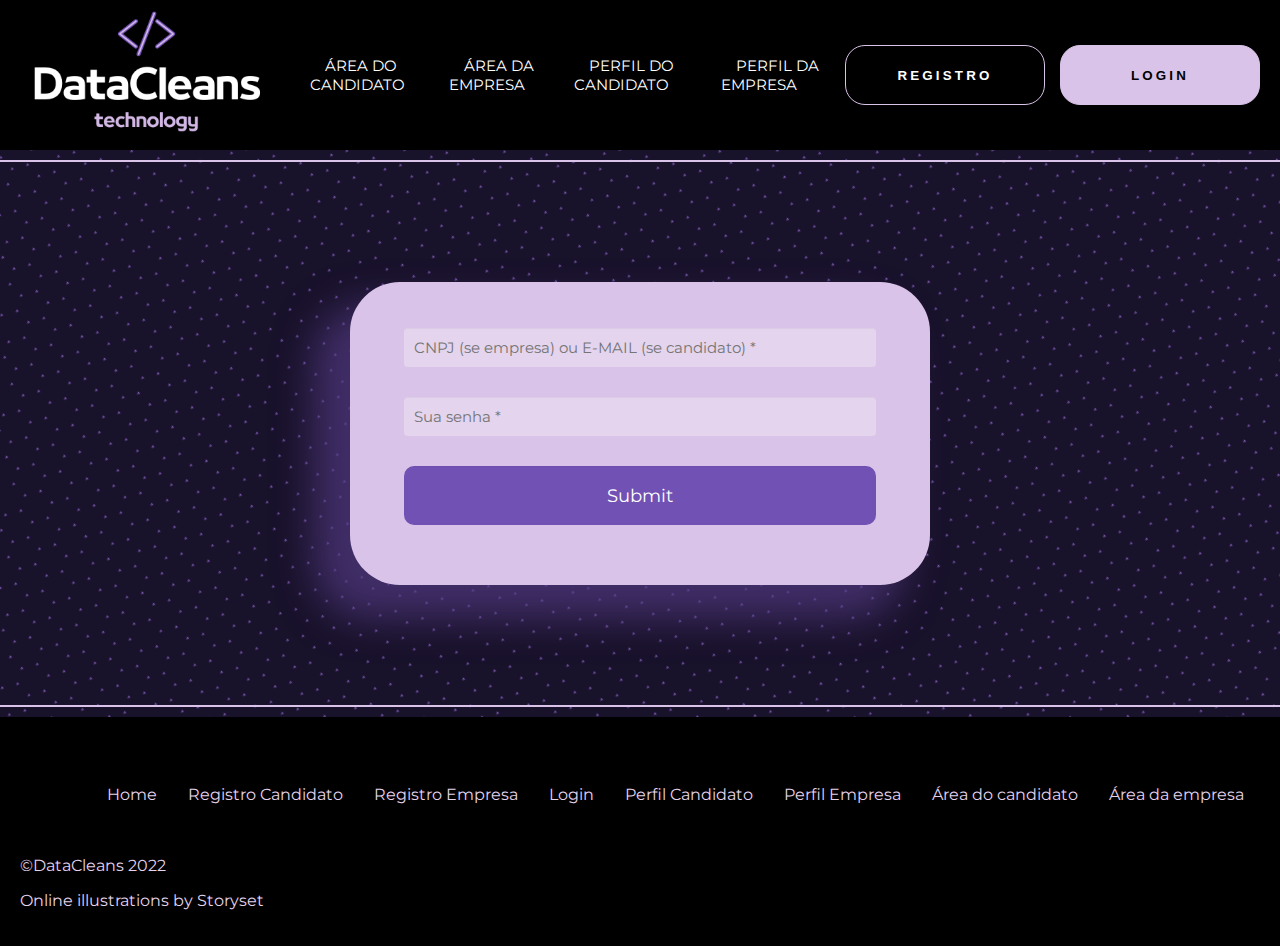
<file: login.html>
<!DOCTYPE html>
<html lang="pt-br">

<head>
    <meta charset="UTF-8">
    <meta http-equiv="X-UA-Compatible" content="IE=edge">
    <meta name="viewport" content="width=device-width, initial-scale=1.0">
    <link rel="stylesheet" href="./css/login.css">
    <link rel='stylesheet' type='text/css' href='./css/main.css'>
    <title>Login</title>
</head>

<body>
    <header>
        <div class="menu-content">
            <a href="index.html"> <img src="./img/datacleans2.png" alt="Logo DataCleans" class="logo"> </a>
            <nav class="menu">
                <ul class="list-itens">
                    <li> <a href="./areaCandidato.html">Área do candidato</a></li>
                    <li> <a href="./areaEmpresa.html">Área da empresa</a></li>
                    <li> <a href="./perfilCandidato.html">Perfil do candidato</a></li>
                    <li> <a href="./perfilEmpresa.html">Perfil da empresa</a></li>
                </ul>
            </nav>
            <div class="btns">
                <a href="./registroCandidato.html"><button class="btn-exp">REGISTRO</button></a>
                <a href="./login.html" id="active"><button class="btn-personal">LOGIN</button></a>
            </div>
        </div>
    </header>
    <hr>
    <section>
        <div class="conteiner">
            <form>
                <fieldset>
                    <input type="text" name="nome" placeholder="CNPJ (se empresa) ou E-MAIL (se candidato) *" required>
                    <input type="password" name="senha" placeholder="Sua senha *" required>
                    <input type="submit" />
            </form>
        </div>
    </section>
    <hr>
    <footer class="rodape">
        <ul class="redes">
            <li><a href="#"><i class="fa-brands fa-facebook-f"></i></a></li>
            <li><a href="#"><i class="fa-brands fa-instagram"></i></a></li>
            <li><a href="#"><i class="fa-brands fa-twitter"></i></li>
            <li><a href="#"><i class="fa-brands fa-linkedin-in"></i></li>
        </ul>
        <ol class="siteMap">
            <li><a href="./index.html">Home</a></li>
            <li><a href="./registro.html">Registro Candidato</a></li>
            <li><a href="./registroEmpresa.html">Registro Empresa</a></li>
            <li><a href="./login.html">Login</a></li>
            <li><a href="./perfilCandidato.html">Perfil Candidato</a></li>
            <li><a href="./perfilEmpresa.html">Perfil Empresa</a></li>
            <li><a href="./areaCandidato.html">Área do candidato</a></li>
            <li><a href="./areaEmpresa.html">Área da empresa</a></li>
        </ol>
        <div class="creditos">
            <a href="#">
                <p>©DataCleans 2022</p>
            </a>
            <a href="https://storyset.com/online">
                <p>Online illustrations by Storyset</p>
            </a>
        </div>
    </footer>
</body>

</html>
</file>
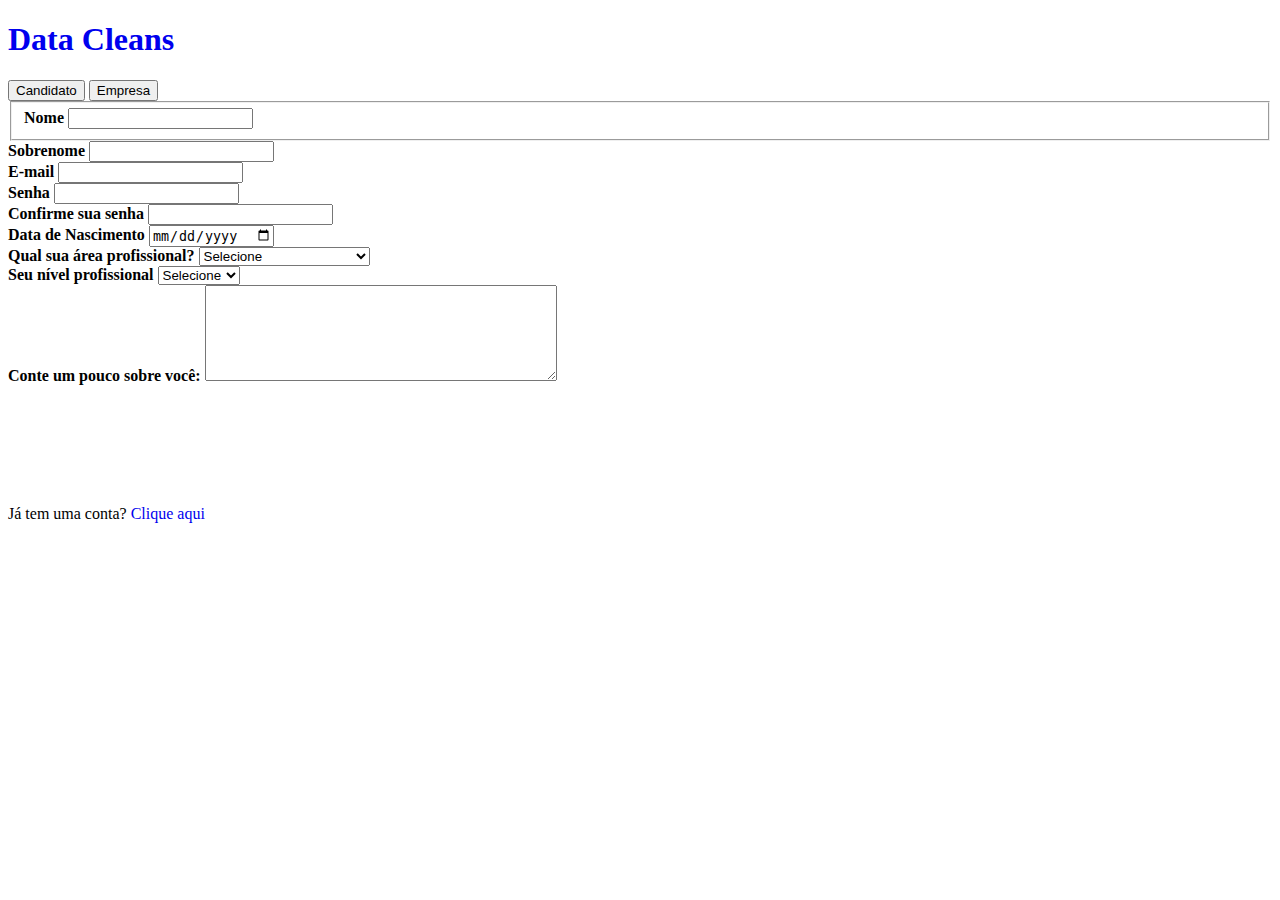
<file: registro.html>
<!DOCTYPE html>
<html lang="pt-br">

<head>
    <meta charset="UTF-8">
    <meta http-equiv="X-UA-Compatible" content="IE=edge">
    <meta name="viewport" content="width=device-width, initial-scale=1.0">
    <title>Cadastro do Candidato</title>
    <link rel="stylesheet" href="./css/registro.css">
</head>

<body>

    <header>
        <h1><a href="./index.html">Data Cleans</a></h1>
    </header>

    <section class="escolha">
        <a href="#"><button class="local">Candidato</button></a>
        <a href="./RegistroEmpresa.html"><button class="destino">Empresa</button></a>
    </section>

    <section>
        <form>
            <fieldset class="grupo">
                <div class="campo">
                    <label for="nome"><strong>Nome</strong></label>
                    <input type="text" name="nome" id="nome" required>
                </div>
            </fieldset>

            <div class="campo">
                <label for="nome"><strong>Sobrenome</strong></label>
                <input type="text" name="sobrenome" id="sobrenome" required>
            </div>

            <div class="campo">
                <label for="email"><strong>E-mail</strong></label>
                <input type="email" name="email" id="email" required>
            </div>

            <div class="campo">
                <label for="senha"><strong>Senha</strong></label>
                <input type="password" name="senha" id="senha" required>
            </div>

            <div class="campo">
                <label for="email"><strong>Confirme sua senha</strong></label>
                <input type="password" name="senha" id="senha" required>
            </div>

            <div class="campo">
                <label for="dataNascimento"><strong>Data de Nascimento</strong></label>
                <input type="date" name="dataNascimento" id="idDataNascimento" required>
            </div>

            <div class="campo">
                <label for="área"><strong>Qual sua área profissional?</strong></label>
                <select id="idÁrea">
                    <option selected disabled value="">Selecione</option>
                    <option>Engenharia</option>
                    <option>Administração</option>
                    <option>Programador Backend</option>
                    <option>Programador Frontend</option>
                    <option>Programador FullStack</option>
                    <option>Professor de matemática</option>
                </select>
            </div>

            <div class="campo">
                <label for="senioridade"><strong>Seu nível profissional</strong></label>
                <select id="senioridade">
                    <option selected disabled value="">Selecione</option>
                    <option>Aprendiz</option>
                    <option>Estagiário</option>
                    <option>Júnior</option>
                    <option>Sênior</option>
                    <option>Pleno</option>
                </select>
            </div>

            <div class="campo">
                <label><strong>Conte um pouco sobre você:</strong></label>
                <textarea rows="6" style="width: 26em" id="experiencia" name="experiencia"></textarea>
            </div>

            <button class="botao" type="submit">Concluído</button>
        </form>
    </section>

    <footer>
        <p>Já tem uma conta?<a href="login.html"> Clique aqui</a></p>
    </footer>
</body>

</html>
</file>
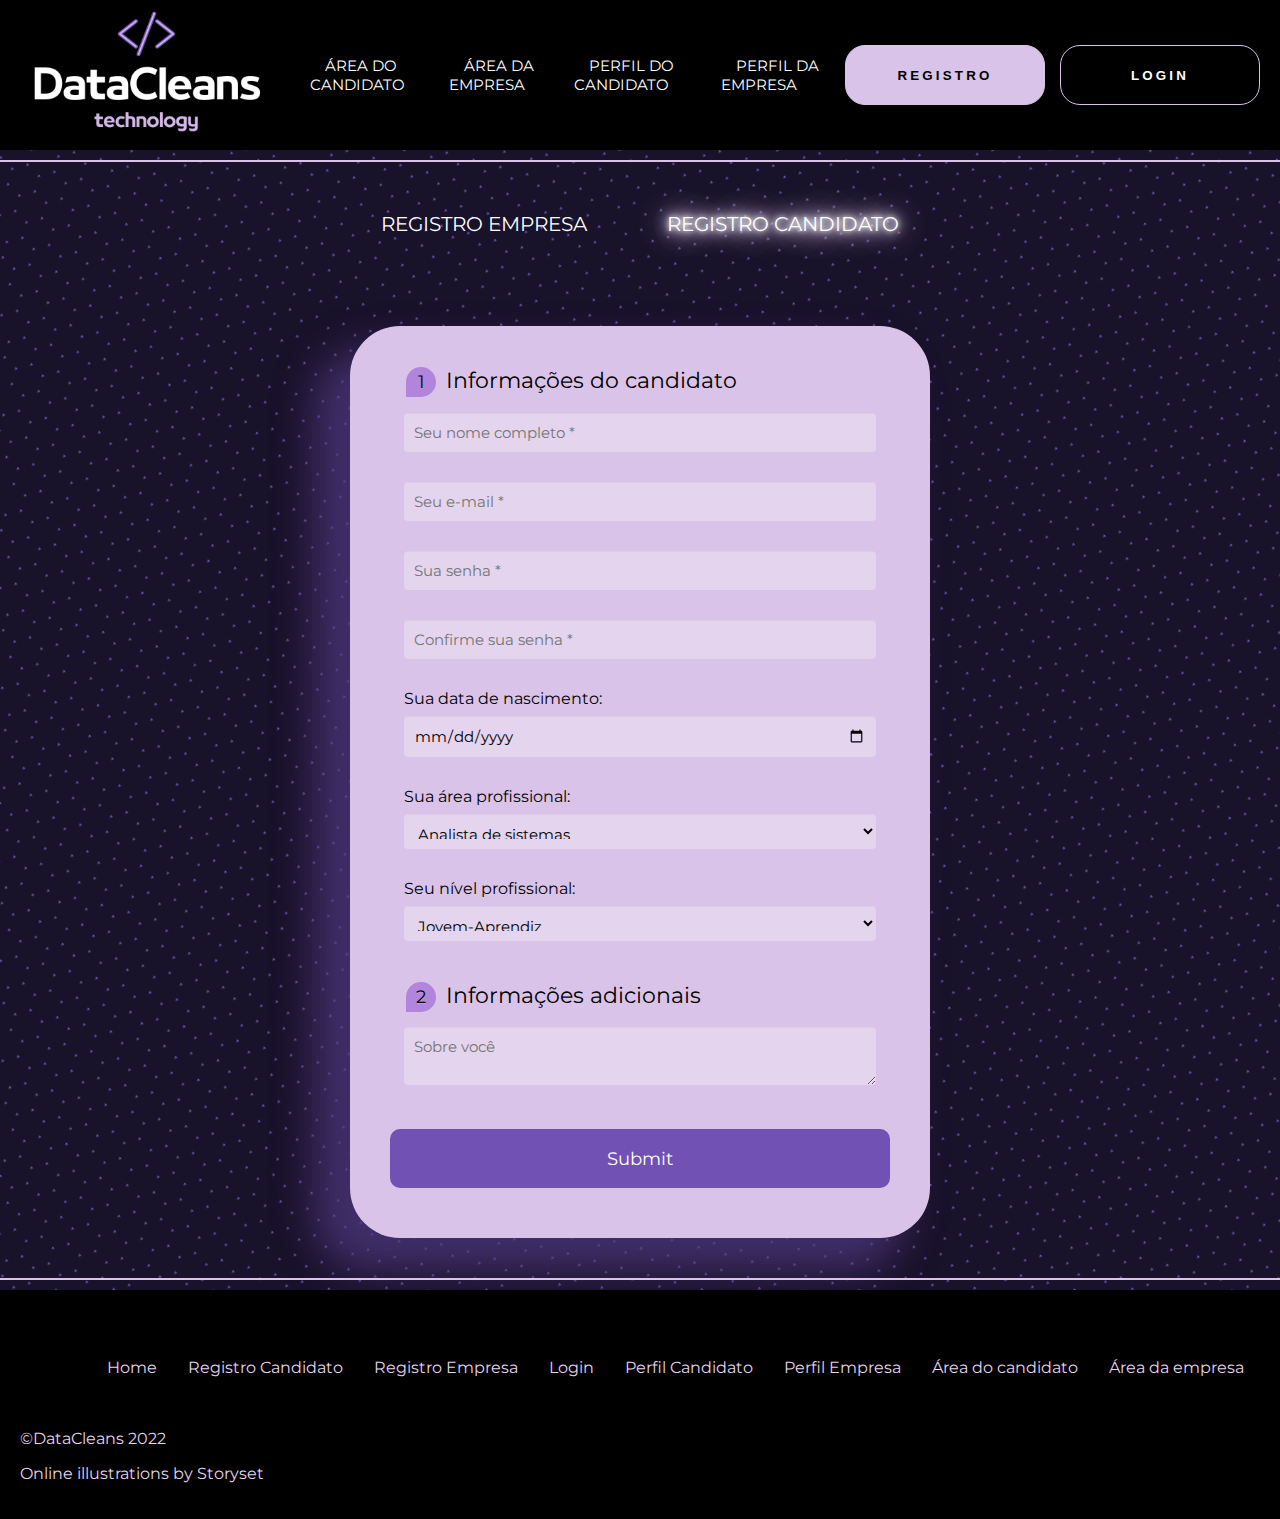
<file: registroCandidato.html>
<!DOCTYPE html>
<html lang="pt-br">

<head>
    <meta charset="UTF-8">
    <meta http-equiv="X-UA-Compatible" content="IE=edge">
    <meta name="viewport" content="width=device-width, initial-scale=1.0">
    <title>Cadastro do Candidato</title>
    <link rel="stylesheet" href="./css/registro.css">
    <link rel="stylesheet" href="./css/main.css">
    <script src="./js/main.js" defer></script>
</head>

<body>

    <header>
        <div class="menu-content">
            <a href="index.html"> <img src="./img/datacleans2.png" alt="Logo DataCleans" class="logo"> </a>
            <nav class="menu">
                <ul class="list-itens">
                    <li> <a href="./areaCandidato.html">Área do candidato</a></li>
                    <li> <a href="./areaEmpresa.html">Área da empresa</a></li>
                    <li> <a href="./perfilCandidato.html">Perfil do candidato</a></li>
                    <li> <a href="./perfilEmpresa.html">Perfil da empresa</a></li>
                </ul>
            </nav>
            <div class="btns">
                <a href="./registroCandidato.html" id="active"><button class="btn-exp">REGISTRO</button></a>
                <a href="./login.html"><button class="btn-personal">LOGIN</button></a>
            </div>
        </div>
    </header>
    <hr>
    <section>
        <div class="botoes">
            <button class="botao" id="target" onclick="mudarPagina()">REGISTRO EMPRESA</button>
            <button class="botao" id="ativo">REGISTRO CANDIDATO</button>
        </div>
        <div class="conteiner">
            <form>
                <fieldset>
                    <legend><span class="number">1</span> Informações do candidato</legend>
                    <input type="text" name="nome" placeholder="Seu nome completo *" required>
                    <input type="email" name="email" placeholder="Seu e-mail *" required>
                    <input type="password" name="senha" placeholder="Sua senha *" required>
                    <input type="password" name="senha" placeholder="Confirme sua senha *" required>
                    <label for="dataNascimento">Sua data de nascimento:</label>
                    <input type="date" name="dataNascimento" required>
                    <label for="area">Sua área profissional:</label>
                    <select id="area" name="area" required>
                        <optgroup label="Tecnologia">
                            <option>Analista de sistemas</option>
                            <option>Desenvolvedor front-end</option>
                            <option>Desenvolvedor back-end</option>
                            <option>Desenvolvedor full-stack</option>
                            <option>Cibersegurança</option>
                            <option>Técnico de informática</option>
                            <option>Outro</option>
                        </optgroup>
                        <optgroup label="Educação">
                            <option>Professor de inglês</option>
                            <option>Professor de matemática</option>
                            <option>Professor de biologia</option>
                            <option>Professor de português</option>
                            <option>Professor de espanhol</option>
                            <option>Outro</option>
                        </optgroup>
                    </select>
                    <label for="nivel">Seu nível profissional:</label>
                    <select id="nivel" name="nivel" required>
                        <option>Jovem-Aprendiz</option>
                        <option>Estagiário</option>
                        <option>Júnior</option>
                        <option>Sênior</option>
                        <option>Pleno</option>
                    </select>
                </fieldset>
                <fieldset>
                    <legend><span class="number">2</span> Informações adicionais</legend>
                    <textarea name="informacoesAdd" placeholder="Sobre você"></textarea>
                </fieldset>
                <input type="submit" />
            </form>
        </div>
    </section>
    <hr>
    <footer class="rodape">
        <ul class="redes">
            <li><a href="#"><i class="fa-brands fa-facebook-f"></i></a></li>
            <li><a href="#"><i class="fa-brands fa-instagram"></i></a></li>
            <li><a href="#"><i class="fa-brands fa-twitter"></i></li>
            <li><a href="#"><i class="fa-brands fa-linkedin-in"></i></li>
        </ul>
        <ol class="siteMap">
            <li><a href="./index.html">Home</a></li>
            <li><a href="./registro.html">Registro Candidato</a></li>
            <li><a href="./registroEmpresa.html">Registro Empresa</a></li>
            <li><a href="./login.html">Login</a></li>
            <li><a href="./perfilCandidato.html">Perfil Candidato</a></li>
            <li><a href="./perfilEmpresa.html">Perfil Empresa</a></li>
            <li><a href="./areaCandidato.html">Área do candidato</a></li>
            <li><a href="./areaEmpresa.html">Área da empresa</a></li>
        </ol>
        <div class="creditos">
            <a href="#">
                <p>©DataCleans 2022</p>
            </a>
            <a href="https://storyset.com/online">
                <p>Online illustrations by Storyset</p>
            </a>
        </div>
    </footer>
</body>

</html>
</file>
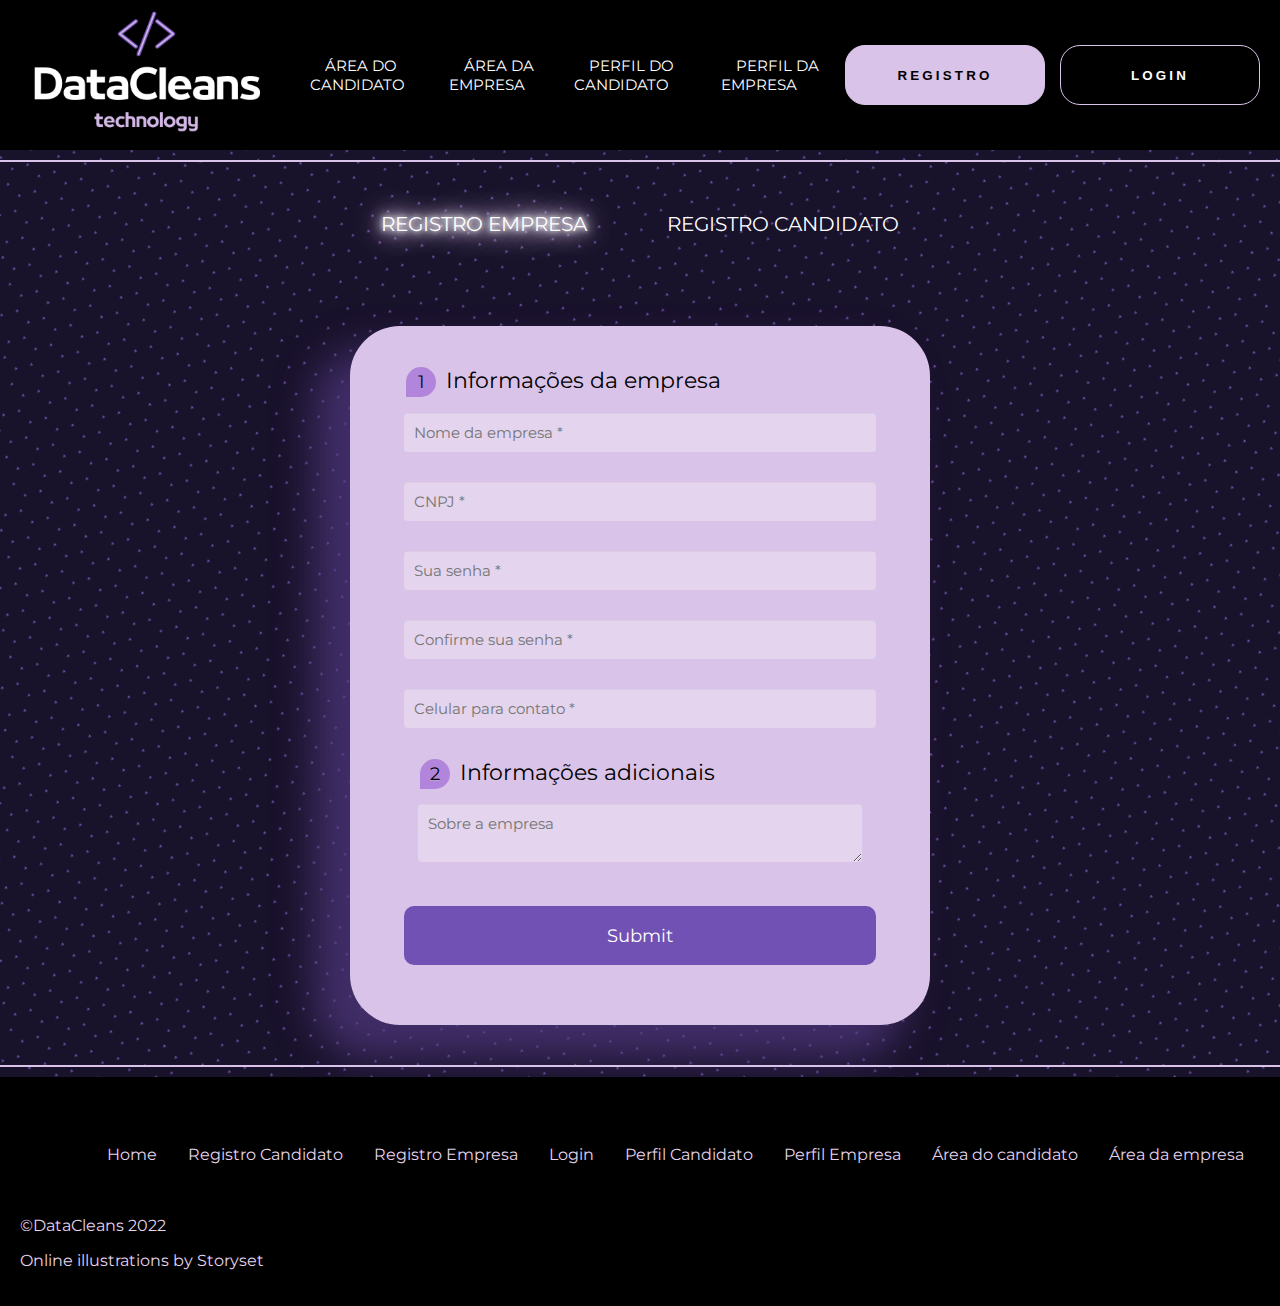
<file: RegistroEmpresa.html>
<!DOCTYPE html>
<html lang="pt-br">

<head>
    <meta charset="UTF-8">
    <meta http-equiv="X-UA-Compatible" content="IE=edge">
    <meta name="viewport" content="width=device-width, initial-scale=1.0">
    <title>Cadastro da Empresa</title>
    <link rel="stylesheet" href="./css/registro.css">
    <link rel="stylesheet" href="./css/main.css">
    <script src="./js/main.js" defer></script>
</head>

<body>
    <header>
        <div class="menu-content">
            <a href="index.html"> <img src="./img/datacleans2.png" alt="Logo DataCleans" class="logo"> </a>
            <nav class="menu">
                <ul class="list-itens">
                    <li> <a href="./areaCandidato.html">Área do candidato</a></li>
                    <li> <a href="./areaEmpresa.html">Área da empresa</a></li>
                    <li> <a href="./perfilCandidato.html">Perfil do candidato</a></li>
                    <li> <a href="./perfilEmpresa.html">Perfil da empresa</a></li>
                </ul>
            </nav>
            <div class="btns">
                <a href="./registroCandidato.html" id="active"><button class="btn-exp">REGISTRO</button></a>
                <a href="./login.html"><button class="btn-personal">LOGIN</button></a>
            </div>
        </div>
    </header>
    <hr>
    <section>
        <div class="botoes">
            <button class="botao" id="ativo">REGISTRO EMPRESA</button>
            <button class="botao" id="target" onclick="mudarPagina2()">REGISTRO CANDIDATO</button>
        </div>
        <div class="conteiner">
            <form>
                <fieldset>
                    <legend><span class="number">1</span> Informações da empresa</legend>
                    <input type="text" name="nome" placeholder="Nome da empresa *" required>
                    <input type="number" name="cnpj" placeholder="CNPJ *" required>
                    <input type="password" name="senha" placeholder="Sua senha *" required>
                    <input type="password" name="senha" placeholder="Confirme sua senha *" required>
                    <input type="tel" name="celular" placeholder="Celular para contato *" required>
                <fieldset>
                    <legend><span class="number">2</span> Informações adicionais</legend>
                    <textarea name="informacoesAdd" placeholder="Sobre a empresa"></textarea>
                </fieldset>
                <input type="submit" />
            </form>
        </div>
    </section>
    <hr>
    <footer class="rodape">
        <ul class="redes">
            <li><a href="#"><i class="fa-brands fa-facebook-f"></i></a></li>
            <li><a href="#"><i class="fa-brands fa-instagram"></i></a></li>
            <li><a href="#"><i class="fa-brands fa-twitter"></i></li>
            <li><a href="#"><i class="fa-brands fa-linkedin-in"></i></li>
        </ul>
        <ol class="siteMap">
            <li><a href="./index.html">Home</a></li>
            <li><a href="./registro.html">Registro Candidato</a></li>
            <li><a href="./registroEmpresa.html">Registro Empresa</a></li>
            <li><a href="./login.html">Login</a></li>
            <li><a href="./perfilCandidato.html">Perfil Candidato</a></li>
            <li><a href="./perfilEmpresa.html">Perfil Empresa</a></li>
            <li><a href="./areaCandidato.html">Área do candidato</a></li>
            <li><a href="./areaEmpresa.html">Área da empresa</a></li>
        </ol>
        <div class="creditos">
            <a href="#">
                <p>©DataCleans 2022</p>
            </a>
            <a href="https://storyset.com/online">
                <p>Online illustrations by Storyset</p>
            </a>
        </div>
    </footer>
</body>

</html>
</file>
<file: css/login.css>
@import url('https://fonts.googleapis.com/css2?family=PT+Serif:wght@700&display=swap');

#active button {
    background-color: #DAC3E8;
    color: #000000;
}

.conteiner {
    max-width: 500px;
    padding: 10px 20px;
    background: #DAC3E8;
    margin: 120px auto;
    padding: 40px;
    background: #DAC3E8;
    border-radius: 50px;
    box-shadow: -31px 28px 39px 5px rgba(84, 59, 133, 0.68);
}

.conteiner fieldset {
    border: none;
}

.conteiner legend {
    font-size: 1.4em;
    margin-bottom: 10px;
}

.conteiner label {
    display: block;
    margin-bottom: 8px;
}

.conteiner input,
.conteiner textarea,
.conteiner select {
    font-family: 'Montserrat', sans-serif;
    border: none;
    border-radius: 4px;
    font-size: 15px;
    margin: 0;
    outline: 0;
    padding: 10px;
    width: 100%;
    box-sizing: border-box;
    -webkit-box-sizing: border-box;
    -moz-box-sizing: border-box;
    background-color: #E4D4ED;
    color: #000000;
    -webkit-box-shadow: 0 1px 0 rgba(0, 0, 0, 0.03) inset;
    box-shadow: 0 1px 0 rgba(0, 0, 0, 0.03) inset;
    margin-bottom: 30px;
}

.conteiner select {
    -webkit-appearance: menulist-button;
    height: 35px;
}

.conteiner .number {
    background: #B185DB;
    color: #000000;
    height: 30px;
    width: 30px;
    display: inline-block;
    font-size: 0.8em;
    margin-right: 4px;
    line-height: 30px;
    text-align: center;
    text-shadow: 0 1px 0 rgba(255, 255, 255, 0.2);
    border-radius: 15px 15px 15px 0px;
}

.conteiner input[type="submit"] {
    font-family: 'Montserrat', sans-serif;
    position: relative;
    display: block;
    padding: 19px 39px 18px 39px;
    color: #FFF;
    margin: 0 auto;
    background: #7251B5;
    font-size: 18px;
    text-align: center;
    font-style: normal;
    width: 100%;
    border: 0;
    border-radius: 10px;
    margin-bottom: 10px;
    transition: 0.5s ease-in-out;
}

.conteiner input[type="submit"]:hover{
    background: #B185DB;
    color: #000000;
}
</file>
<file: css/main.css>
@import url('https://fonts.googleapis.com/css2?family=Montserrat&display=swap');

body {
    background: url("data:image/svg+xml,%3Csvg xmlns='http://www.w3.org/2000/svg' height='100%25' width='100%25'%3E%3Cdefs%3E%3Cpattern id='doodad' width='27.71' height='48' viewBox='0 0 34.64101615137755 60' patternUnits='userSpaceOnUse' patternTransform='rotate(135)'%3E%3Crect width='100%25' height='100%25' fill='rgba(25, 18, 43,1)'/%3E%3Cpath d='M36.37 39L36.37 41L32.91 39L34.64 38L34.64 42L32.91 41L34.64 40z' stroke-linejoin='miter' fill='rgba(114, 81, 181,1)'/%3E%3Cpath d='M19.05 49L19.05 51L15.59 49L17.32 48L17.32 52L15.59 51L17.32 50z' stroke-linejoin='miter' fill='rgba(114, 81, 181,1)'/%3E%3Cpath d='M1.73 39L1.73 41L-1.73 39L0 38L0 42L-1.73 41L0 40z' stroke-linejoin='miter' fill='rgba(114, 81, 181,1)'/%3E%3Cpath d='M1.73 19L1.73 21L-1.73 19L0 18L0 22L-1.73 21L0 20z' stroke-linejoin='miter' fill='rgba(114, 81, 181,1)'/%3E%3Cpath d='M19.05 9L19.05 11L15.59 9L17.32 8L17.32 12L15.59 11L17.32 10z' stroke-linejoin='miter' fill='rgba(114, 81, 181,1)'/%3E%3Cpath d='M36.37 19L36.37 21L32.91 19L34.64 18L34.64 22L32.91 21L34.64 20z' stroke-linejoin='miter' fill='rgba(114, 81, 181,1)'/%3E%3Cpath d='M34.64 41L35.51 40.5L33.77 39.5L33.77 40.5L35.51 39.5L34.64 39L34.64 40z' stroke-linejoin='miter' fill='rgba(177, 133, 219,1)'/%3E%3Cpath d='M17.32 51L18.19 50.5L16.45 49.5L16.45 50.5L18.19 49.5L17.32 49L17.32 50z' stroke-linejoin='miter' fill='rgba(177, 133, 219,1)'/%3E%3Cpath d='M0 41L0.87 40.5L-0.87 39.5L-0.87 40.5L0.87 39.5L0 39L0 40z' stroke-linejoin='miter' fill='rgba(177, 133, 219,1)'/%3E%3Cpath d='M0 21L0.87 20.5L-0.87 19.5L-0.87 20.5L0.87 19.5L0 19L0 20z' stroke-linejoin='miter' fill='rgba(177, 133, 219,1)'/%3E%3Cpath d='M17.32 11L18.19 10.5L16.45 9.5L16.45 10.5L18.19 9.5L17.32 9L17.32 10z' stroke-linejoin='miter' fill='rgba(177, 133, 219,1)'/%3E%3Cpath d='M34.64 21L35.51 20.5L33.77 19.5L33.77 20.5L35.51 19.5L34.64 19L34.64 20z' stroke-linejoin='miter' fill='rgba(177, 133, 219,1)'/%3E%3Cpath d='M17.32 30L17.32 30L17.32 30L17.32 30L17.32 30L17.32 30L17.32 30z' stroke-linejoin='miter' fill='rgba(114, 81, 181,1)'/%3E%3C/pattern%3E%3C/defs%3E%3Crect fill='url(%23doodad)' height='200%25' width='200%25'/%3E%3C/svg%3E ");
    font-family: 'Montserrat', sans-serif;
    margin: 0;
}

.menu-content {
    background-color: #000000;
    height: 150px;
    display: flex;
    align-items: center;
    justify-content: space-between;
    padding: 0 20px 0 20px;
}

.menu {
    text-transform: uppercase;
    height: 100%;
    display: flex;
    justify-content: space-around;
    align-items: center;
    font-size: 1.4rem;
}

.logo {
    width: 250px;
    cursor: pointer;
    border-radius: 200px;
}

.active a::after {
    content: '';
    position: absolute;
    bottom: 0;
    left: 0;
    width: 100%;
    height: 1px;
    background-color: #DAC3E8;
    transition: all 1.5s ease;
}

.menu-content .list-itens {
    display: flex;
    list-style: none;
    gap: 10px;
    font-size: 15px;
}

.menu-content .list-itens a {
    text-decoration: none;
    color: #ffffff;
    padding: 15px;
    transform: 2ms ease-in;
    position: relative;
}

.menu-content .list-itens a:before {
    content: '';
    position: absolute;
    bottom: 0;
    left: 0;
    width: 0px;
    height: 1px;
    background-color: #DAC3E8;
    transition: all 1.5s ease;
}

.menu-content .list-itens a:hover:before {
    width: 100%;
}

.btns {
    display: flex;
    justify-content: center;
    gap: 15px;
    letter-spacing: 2px;
}

.btns button {
    width: 200px;
    height: 60px;
    cursor: pointer;
    border: 1px solid #DAC3E8;
    color: #ffffff;
    text-transform: uppercase;
    background-color: transparent;
    font-weight: bold;
    letter-spacing: 0.2rem;
    border-radius: 20px;
    position: relative;
    transition: 1.5s;

}

.btns button:hover {
    color: #000000;
    background-color: #DAC3E8;
}

.btns button:before {
    content: '';
    border-radius: 20px;
    bottom: 0;
    left: 0;
    position: absolute;
    width: 0;
    height: 60px;
    background-color: #DAC3E8;
    z-index: -1;
    transition: 0.5s;
}

.btns button:hover:before {
    width: 100%;
}

hr {
    display: block;
    margin-top: 10px;
    margin-bottom: 10px;
    margin-left: auto;
    margin-right: auto;
    border-style: inset;
    border: 1px solid #DAC3E8;
}

.rodape {
    background-color: #000000;
    padding: 20px;
    display: flex;
    flex-direction: column;
}

.redes {
    width: 160px;
    display: flex;
    list-style: none;
    letter-spacing: 20px;
}

.rodape a {
    text-decoration: none;
    color: #E4D4ED;
}

.siteMap {
    display: flex;
    justify-content: space-around;
    list-style: none;
}

.creditos {
    margin-top: 20px;
}

.creditos>a>p {
    text-align: start;
}
</file>
<file: css/registro.css>
@import url('https://fonts.googleapis.com/css2?family=Montserrat&display=swap');

#active button {
    background-color: #DAC3E8;
    color: #000000;
}

.botoes {
    display: flex;
    justify-content: center;
    margin-bottom: 50px;
}

.botao {
    padding: 20px;
    margin: 20px;
    background-color: transparent;
    color: #ffffff;
    font-family: 'Montserrat', sans-serif;
    font-size: 20px;
    border: 0px;
    cursor: pointer;
}

#ativo {
    transition: 0.8s ease-in-out;
    text-shadow: 0 0 5px #FFF, 0 0 10px #FFF, 0 0 15px #FFF, 0 0 20px #DAC3E8, 0 0 30px #DAC3E8, 0 0 40px #DAC3E8, 0 0 55px #DAC3E8, 0 0 75px #DAC3E8, 2px 2px 2px rgba(138, 91, 206, 0);
}

#target {
    transition: 0.8s ease-in-out;
}

#target:hover {
    text-shadow: 0 0 5px #FFF, 0 0 10px #FFF, 0 0 15px #FFF, 0 0 20px #DAC3E8, 0 0 30px #DAC3E8, 0 0 40px #DAC3E8, 0 0 55px #DAC3E8, 0 0 75px #DAC3E8, 2px 2px 2px rgba(138, 91, 206, 0);
}

#target:hover+#ativo {
    text-shadow: none;
}

#target:hover-#ativo {
    text-shadow: none;
}

a {
    text-decoration: none;
}

.conteiner {
    max-width: 500px;
    padding: 10px 20px;
    background: #DAC3E8;
    margin: 0 auto 40px;
    padding: 40px;
    background: #DAC3E8;
    border-radius: 50px;
    box-shadow: -31px 28px 39px 5px rgba(84, 59, 133, 0.68);
}

.conteiner fieldset {
    border: none;
}

.conteiner legend {
    font-size: 1.4em;
    margin-bottom: 10px;
}

.conteiner label {
    display: block;
    margin-bottom: 8px;
}

.conteiner input,
.conteiner textarea,
.conteiner select {
    font-family: 'Montserrat', sans-serif;
    border: none;
    border-radius: 4px;
    font-size: 15px;
    margin: 0;
    outline: 0;
    padding: 10px;
    width: 100%;
    box-sizing: border-box;
    -webkit-box-sizing: border-box;
    -moz-box-sizing: border-box;
    background-color: #E4D4ED;
    color: #000000;
    -webkit-box-shadow: 0 1px 0 rgba(0, 0, 0, 0.03) inset;
    box-shadow: 0 1px 0 rgba(0, 0, 0, 0.03) inset;
    margin-bottom: 30px;
}

.conteiner select {
    -webkit-appearance: menulist-button;
    height: 35px;
}

.conteiner .number {
    background: #B185DB;
    color: #000000;
    height: 30px;
    width: 30px;
    display: inline-block;
    font-size: 0.8em;
    margin-right: 4px;
    line-height: 30px;
    text-align: center;
    text-shadow: 0 1px 0 rgba(255, 255, 255, 0.2);
    border-radius: 15px 15px 15px 0px;
}

.conteiner input[type="submit"] {
    font-family: 'Montserrat', sans-serif;
    position: relative;
    display: block;
    padding: 19px 39px 18px 39px;
    color: #FFF;
    margin: 0 auto;
    background: #7251B5;
    font-size: 18px;
    text-align: center;
    font-style: normal;
    width: 100%;
    border: 0;
    border-radius: 10px;
    margin-bottom: 10px;
    transition: 0.5s ease-in-out;
}

.conteiner input[type="submit"]:hover{
    background: #B185DB;
    color: #000000;
}
</file>
